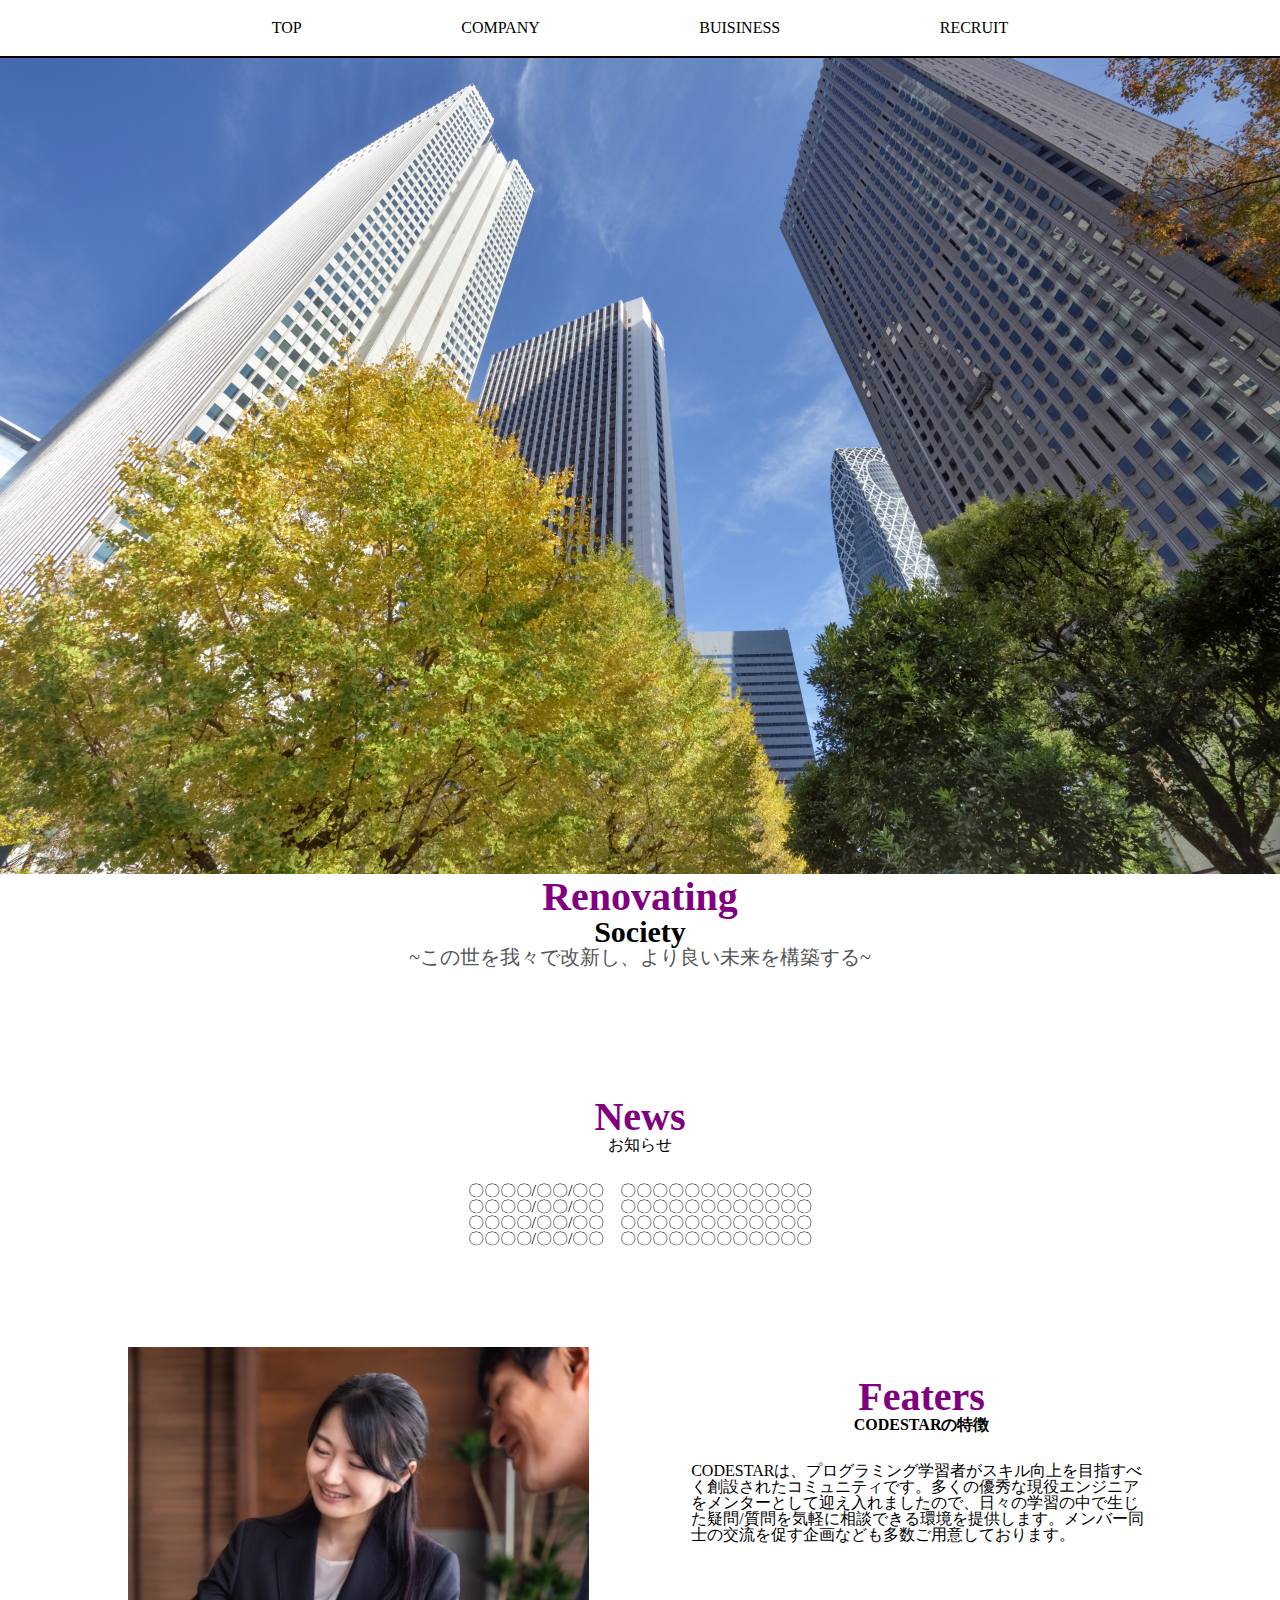
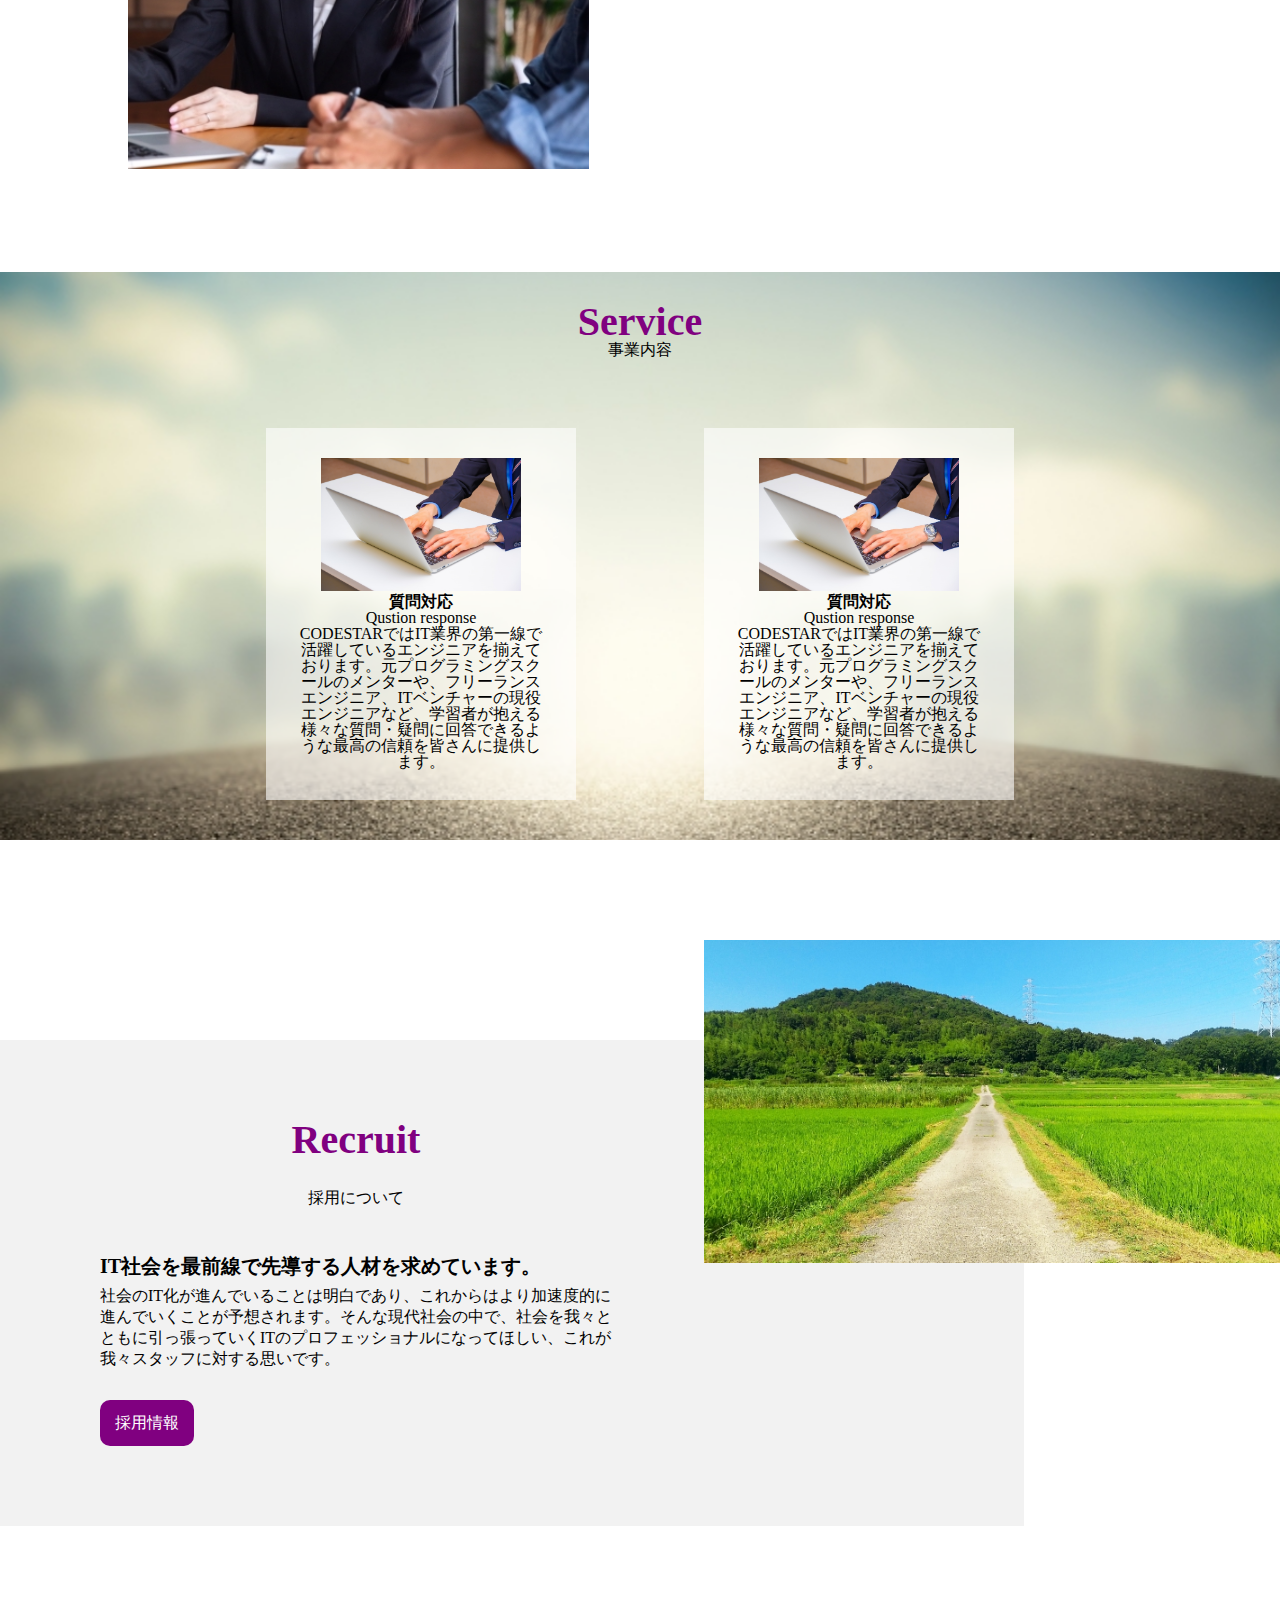
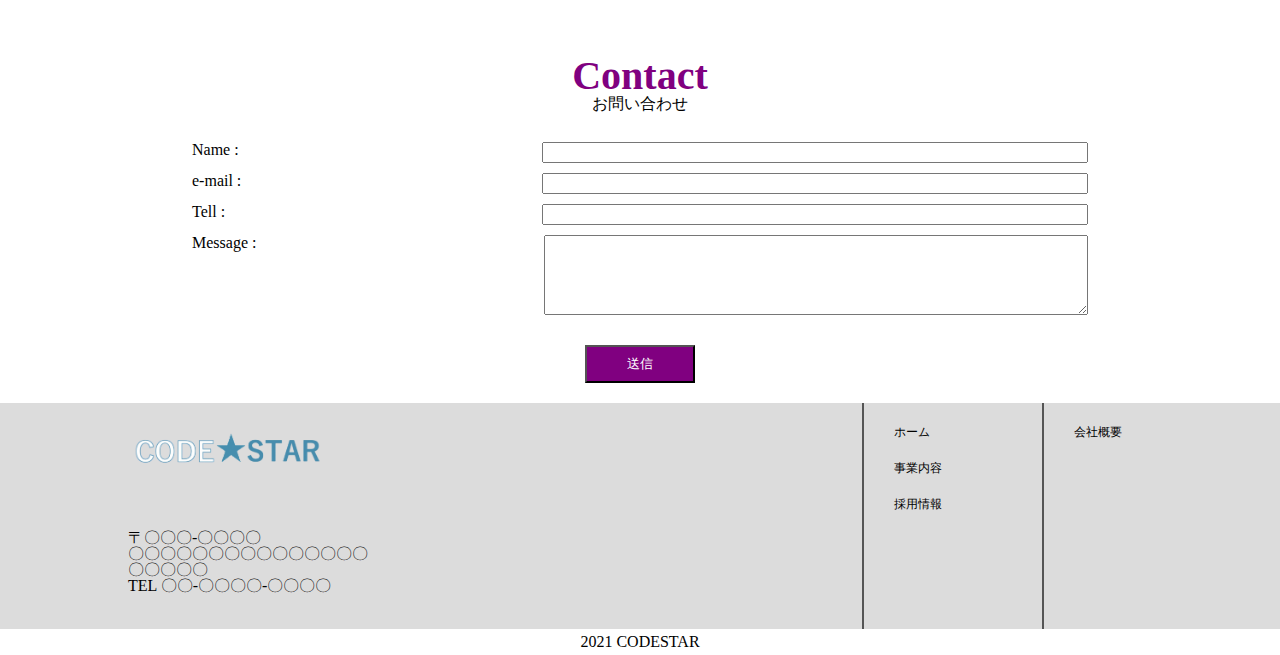
<file: index.html>
<!DOCTYPE html>
<html lang="ja">
    <head>
        <meta charset="utf-8">
        <title></title>
        <meta name="description" content="">
        <meta name="viewport" content="width=divece-width,initial-scale=1.0">

        <link rel="stylesheet" href="css/index.css">
        <link rel="stylesheet" href="css/common.css">
        <link rel="stylesheet" href="css/reset.css">
    </head>
    <body>
        <header>
            <div class="header-wrap">
                <div class="header-inner">
                    <nav class="header-list">
                        <ul>
                            <li><a href="index.html">TOP</a></li>
                            <li><a href="html/company.html">COMPANY</a></li>
                            <li><a href="html/buisiness.html">BUISINESS</a></li>
                            <li><a href="html/recruit.html">RECRUIT</a></li>
                        </ul>
                    </nav>
                </div>
            </div>
        </header>
        <main>
            <section class="top">
                <div class="top-img">
                    <img src="img/top.png">
                </div>
                <div class="top-text">
                    <h1>Renovating</h1>
                    <h2>Society</h2>
                    <p>~この世を我々で改新し、より良い未来を構築する~</p>
                </div>
            </section>
            <section class="news">
                <div class="news-wrap">
                    <div class="news-inner">
                        <div class="section-title">
                            <h2>News</h2>
                            <p>お知らせ</p>
                        </div>
                        <div class="news-content">
                            <p>〇〇〇〇/〇〇/〇〇　〇〇〇〇〇〇〇〇〇〇〇〇</p>
                            <p>〇〇〇〇/〇〇/〇〇　〇〇〇〇〇〇〇〇〇〇〇〇</p>
                            <p>〇〇〇〇/〇〇/〇〇　〇〇〇〇〇〇〇〇〇〇〇〇</p>
                            <p>〇〇〇〇/〇〇/〇〇　〇〇〇〇〇〇〇〇〇〇〇〇</p>
                        </div>
                    </div>
                </div>
            </section>
            <section class="feater">
                <div class="feater-wrap">
                    <div class="feater-inner">
                        <div class="feater-img">
                            <img src="img/feature.png">
                        </div>
                        <div class="feater-text">
                            <div class="section-title">
                                <h2>Featers</h2>
                                <h5>CODESTARの特徴</h5>
                            </div>
                            <div class="section-text">
                                <p>CODESTARは、プログラミング学習者がスキル向上を目指すべく創設されたコミュニティです。多くの優秀な現役エンジニアをメンターとして迎え入れましたので、日々の学習の中で生じた疑問/質問を気軽に相談できる環境を提供します。メンバー同士の交流を促す企画なども多数ご用意しております。</p>
                            </div>
                        </div>
                    </div>
                </div>
            </section>
            <section class="service">
                <div class="service-wrap">
                    <div class="service-inner">
                        <div class="section-title">
                            <h2>Service</h2>
                            <p>事業内容</p>
                        </div>
                        <div class="service-content">
                            <div class="service-content-box box-left">
                                <div class="service-img">
                                    <img src="img/service.png">
                                </div>
                                <div class="service-text">
                                    <h2>質問対応</h2>
                                    <p>Qustion response</p>
                                    <p>CODESTARではIT業界の第一線で活躍しているエンジニアを揃えております。元プログラミングスクールのメンターや、フリーランスエンジニア、ITベンチャーの現役エンジニアなど、学習者が抱える様々な質問・疑問に回答できるような最高の信頼を皆さんに提供します。</p>
                                </div>
                            </div>
                            <div class="service-content-box">
                                <div class="service-img">
                                    <img src="img/service.png">
                                </div>
                                <div class="service-text">
                                    <h2>質問対応</h2>
                                    <p>Qustion response</p>
                                    <p>CODESTARではIT業界の第一線で活躍しているエンジニアを揃えております。元プログラミングスクールのメンターや、フリーランスエンジニア、ITベンチャーの現役エンジニアなど、学習者が抱える様々な質問・疑問に回答できるような最高の信頼を皆さんに提供します。</p>
                                </div>
                            </div>
                        </div>
                    </div>
                </div>
            </section>
            <section class="recruit">
                <div class="recruit-wrap">
                    <div class="recruit-inner">
                        <div class="recruit-img">
                            <img src="img/recruit.png">
                        </div>

                        <div class="recruit-background">

                        <div class="recruit-text">
                            <div class="section-title recruit-title">
                                <h2>Recruit</h2>
                                <p>採用について</p>
                            </div>
                            <div class="recruit-description">
                                <h4>IT社会を最前線で先導する人材を求めています。</h4>
                                <p>
                                    社会のIT化が進んでいることは明白であり、これからはより加速度的に進んでいくことが予想されます。そんな現代社会の中で、社会を我々とともに引っ張っていくITのプロフェッショナルになってほしい、これが我々スタッフに対する思いです。
                                </p>
                            </div>
                            <div class="recruit-btn">
                                <p><a href="#">採用情報</a></p>
                            </div>
                        </div>

                    </div> <!--背景用-->

                    </div>
                </div>
            </section>
            <!--contactフォームからお願いします-->
            <section class="contact">
                <div class="contact-wrap">
                    <div class="contact-inner">
                        <div class="section-title">
                            <h2>Contact</h2>
                            <p>お問い合わせ</p>
                        </div>
                        <div class="contact-content">
                            <div class="name-box contact-box">
                                <label for="name">Name : </label>
                                <input type="text" id="name" name="user-name"></input>
                            </div>
                            <div class="mail-box contact-box">
                                <label for="mail">e-mail : </label>
                                <input type="text" id="mail" name="user-mail"></input>
                            </div>
                            <div class="tell-box contact-box">
                                <label for="tell">Tell : </label>
                                <input type="text" id="tell" name="user-tell"></input>
                            </div>
                            <div class="message-box contact-box">
                                <label for="msg">Message : </label>
                                <textarea id="msg" name="user-msg"></textarea>
                            </div>
                        </div>
                        <div class="btn-submit">
                            <button class="btn-contact" type="submit">送信</button>
                        </div>
                    </div>
                </div>
            </section>
        </main>
        <footer>
            <div class="footer-wrap">
                <div class="footer-inner">
                    <div class="footer-left">
                        <div class="footer-img">
                            <img src="img/logo.png">
                        </div>
                        <div class="footer-bottom">
                            <p>〒〇〇〇-〇〇〇〇</p>
                            <p>〇〇〇〇〇〇〇〇〇〇〇〇〇〇〇</p>
                            <p>〇〇〇〇〇</p>
                            <p>TEL 〇〇-〇〇〇〇-〇〇〇〇</p>
                        </div>
                    </div>
                    <div class="footer-right">
                        <div class="footer-right-left">
                            <ul>
                                <li><a href="#">ホーム</a></li>
                                <li><a href="#">事業内容</a></li>
                                <li><a href="#">採用情報</a></li>
                            </ul>
                        </div>
                        <div class="footer-right-right">
                            <ul>
                                <li><a href="#">会社概要</a></li>
                            </ul>
                        </div>
                    </div>
                </div>
            </div>
        </footer>
        <p class="copyright">2021 CODESTAR</p>
    </body>
</html>
</file>
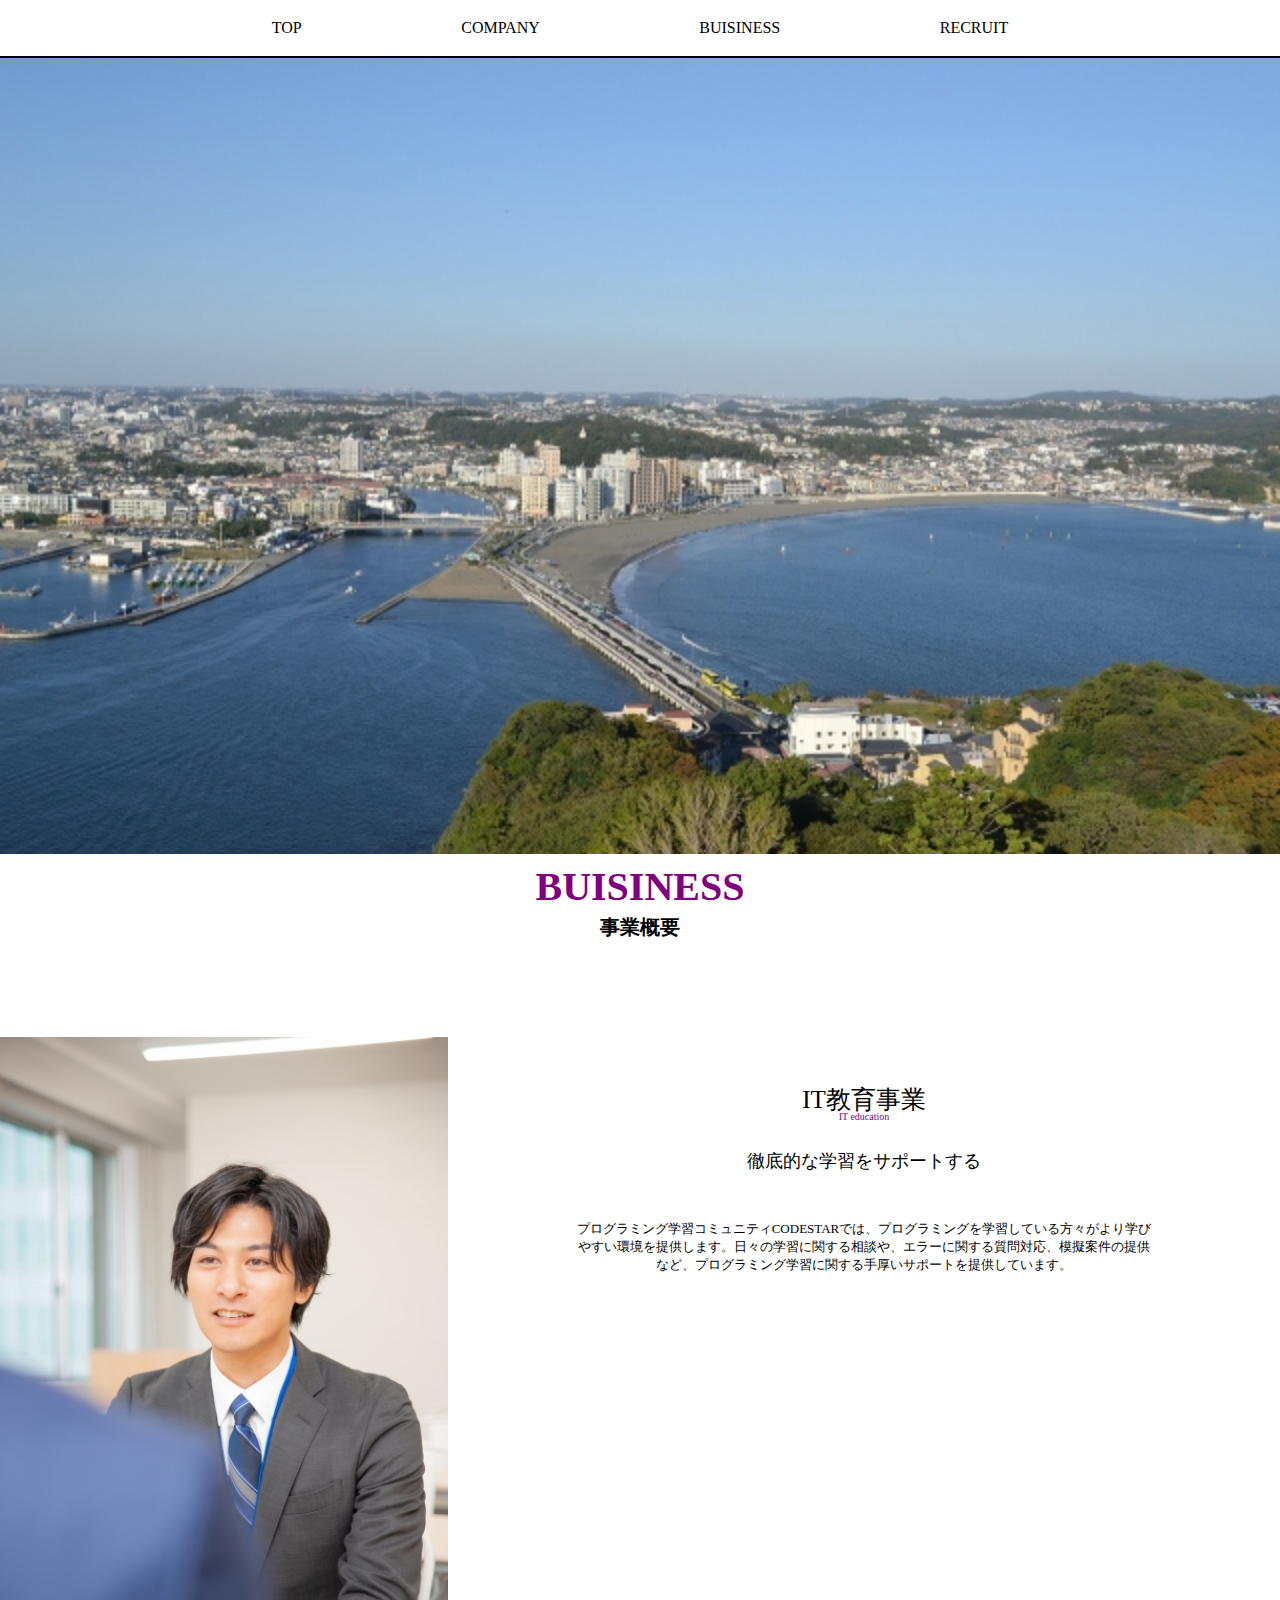
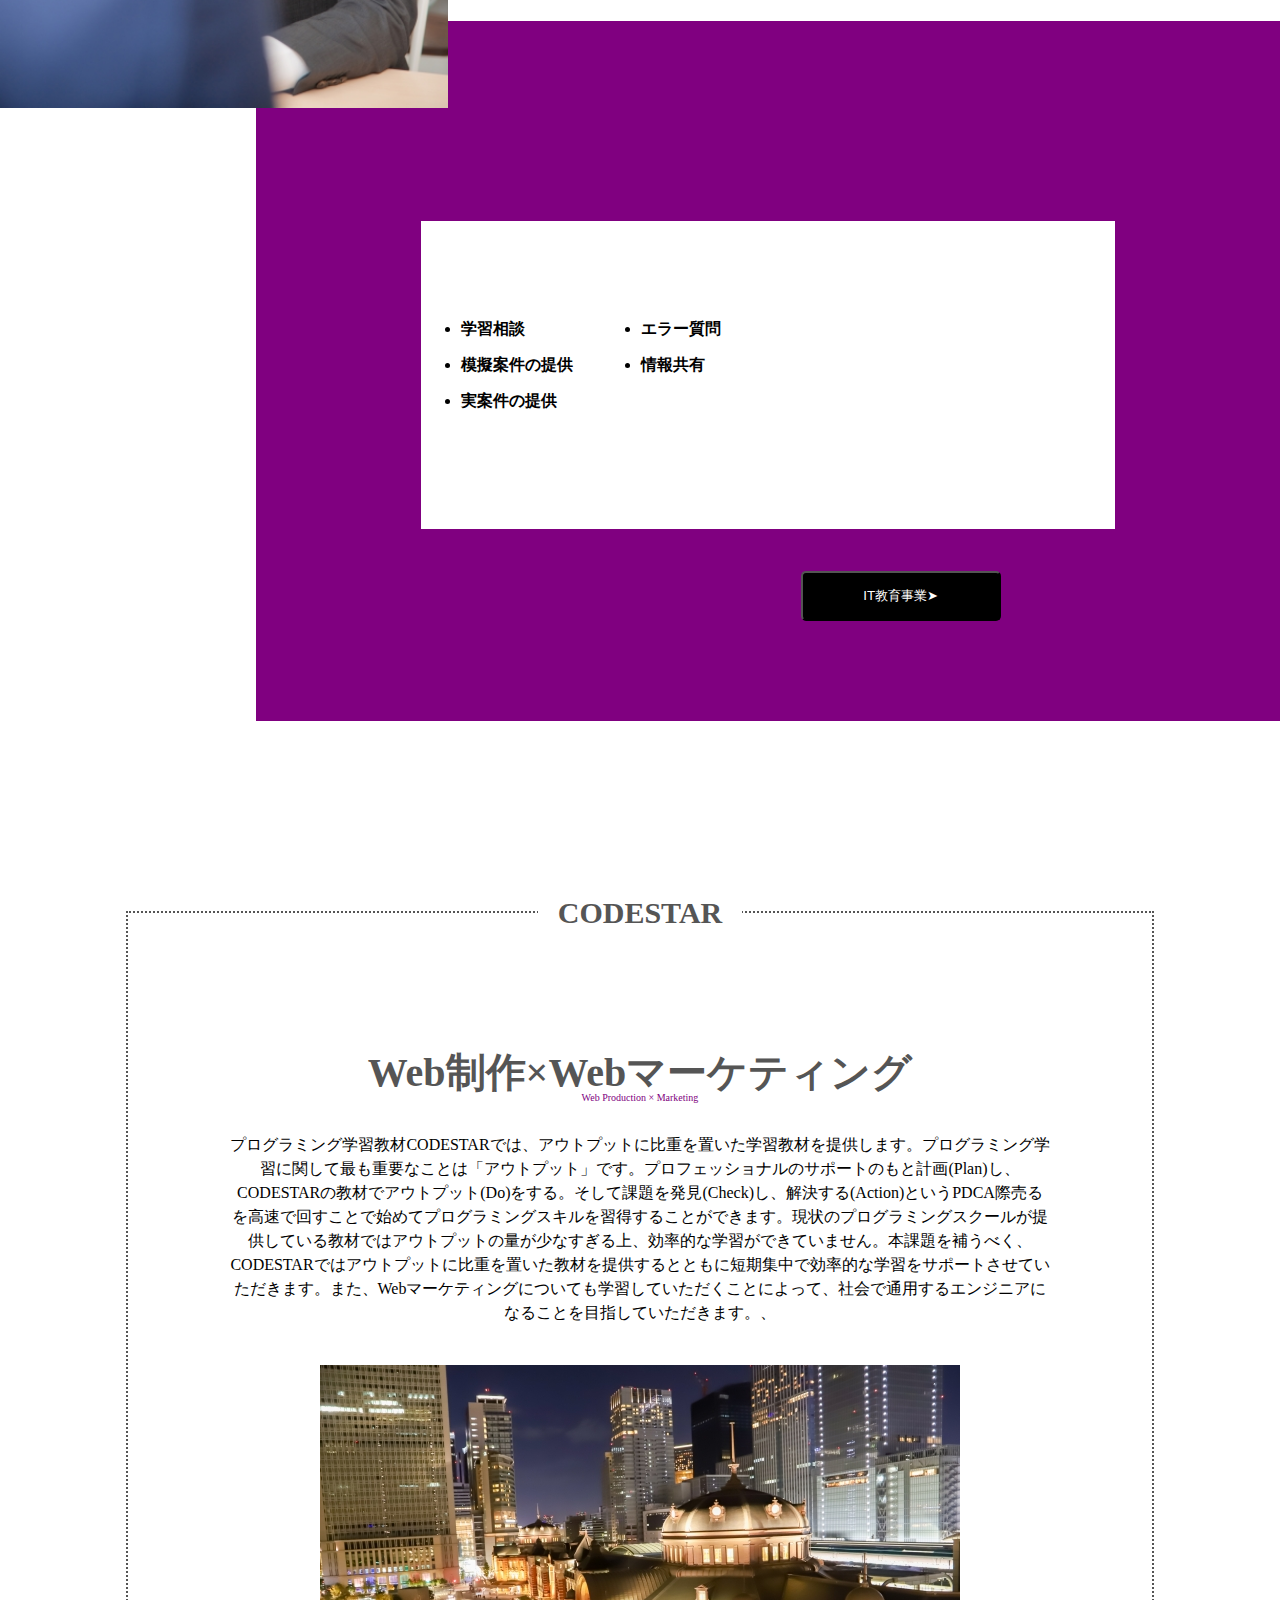
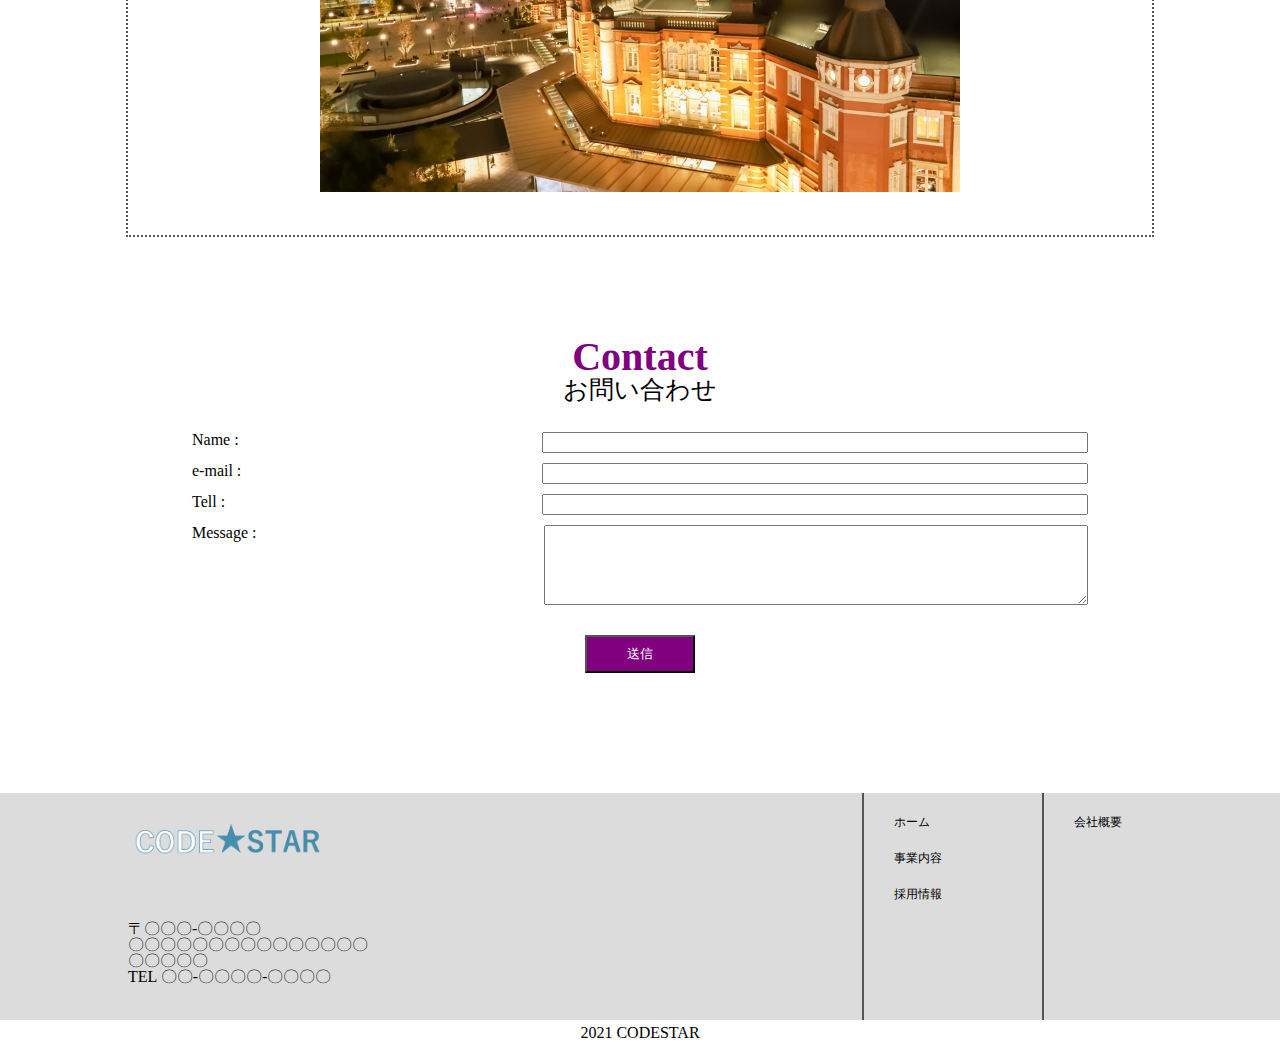
<file: html/buisiness.html>
<!DOCTYPE html>
<html lang="en">
<head>
    <meta charset="UTF-8">
    <meta name="viewport" content="width=device-width, initial-scale=1.0">
    <meta name="description" content="HP1のページです。">
    <meta name="keywords" content="IT,プログラミング,コミュニティ">
    <title>プログラミング教材「CODESTAR」</title>
    <meta property="og:title" content="プログラミング教材「CODESTAR」">
    <meta property="og:type" content="article">
    <meta property="og:image" content="../img/logo.png">
    <meta property="og:description" content="HP1のページです。">
    <meta property="site_name" content="プログラミング教材">
    <!--faviconは未設定-->
    <link rel="stylesheet" href="../css/buisiness.css">
    <link rel="stylesheet" href="../css/reset.css">
    <link rel="stylesheet" href="../css/common.css">
</head>
<body>
    <header>
        <div class="header-wrap">
            <div class="header-inner">
                <div class="header-list">
                    <ul>
                        <li><a href="../index.html">TOP</a></li>
                        <li><a href="company.html">COMPANY</a></li>
                        <li><a href="buisiness.html">BUISINESS</a></li>
                        <li><a href="recruit.html">RECRUIT</a></li>
                    </ul>
                </div>
            </div>
        </div>
    </header>
    <main>
    <section class="top">
        <div class="top-wrap">
            <div class="top-inner">
                <div class="top-img">
                    <img src="../img/business.png">
                </div>
                <div class="top-text">
                    <h1>BUISINESS</h1>
                    <h2>事業概要</h2>
                </div>
            </div>
        </div>
    </section>
    <section class="buisiness">
        <div class="buisiness-wrap">
            <div class="buisiness-inner-top">
                <div class="buisiness-img">
                    <img src="../img/member.png">
                </div>
                <div class="buisiness-text">
                    <h2>IT教育事業</h2>
                    <small>IT education</small>
                    <h3>徹底的な学習をサポートする</h3>
                    <p>プログラミング学習コミュニティCODESTARでは、プログラミングを学習している方々がより学びやすい環境を提供します。日々の学習に関する相談や、エラーに関する質問対応、模擬案件の提供など、プログラミング学習に関する手厚いサポートを提供しています。</p>
                </div>
            </div>
            <div class="buisiness-inner-bottom"><!--←float/width70/background-purp/height500-->
                <div class="buisiness-list"><!--padding/margin:auto;background-#fff-->
                    <div class="buisiness-list-left">
                        <ul>
                            <li>学習相談</li>
                            <li>模擬案件の提供</li>
                            <li>実案件の提供</li>
                        </ul>
                    </div>
                    <div class="buisiness-list-right">
                        <ul>
                            <li>エラー質問</li>
                            <li>情報共有</li>
                        </ul>
                    </div>
                    <button class="buisiness-btn" type="submit"><a href="#">IT教育事業➤</a></button>
                </div>  <!--relativeで調整-->
            </div>
        </div>
    </section>
    <section class="letter">
        <div class="letter-wrap">
            <div class="letter-inner">
                <div class="letter-title">
                    <h1>CODESTAR</h1>
                </div>
                <div class="letter-subtitle">
                    <h1>Web制作×Webマーケティング</h1>
                    <p>Web Production × Marketing</p>
                </div>
                <div class="letter-content">
                    <p>
                        プログラミング学習教材CODESTARでは、アウトプットに比重を置いた学習教材を提供します。プログラミング学習に関して最も重要なことは「アウトプット」です。プロフェッショナルのサポートのもと計画(Plan)し、CODESTARの教材でアウトプット(Do)をする。そして課題を発見(Check)し、解決する(Action)というPDCA際売るを高速で回すことで始めてプログラミングスキルを習得することができます。現状のプログラミングスクールが提供している教材ではアウトプットの量が少なすぎる上、効率的な学習ができていません。本課題を補うべく、CODESTARではアウトプットに比重を置いた教材を提供するとともに短期集中で効率的な学習をサポートさせていただきます。また、Webマーケティングについても学習していただくことによって、社会で通用するエンジニアになることを目指していただきます。、
                    </p>
                </div>
                <div class="letter-img">
                    <img src="../img/business_letter.png">
                </div>
            </div>
        </div>
    </section>
    <section class="contact">
        <div class="contact-wrap">
            <div class="contact-inner">
                <div class="section-title">
                    <h2>Contact</h2>
                    <p>お問い合わせ</p>
                </div>
                <div class="contact-content">
                    <div class="name-box contact-box">
                        <label for="name">Name : </label>
                        <input type="text" id="name" name="user-name"></input>
                    </div>
                    <div class="mail-box contact-box">
                        <label for="mail">e-mail : </label>
                        <input type="text" id="mail" name="user-mail"></input>
                    </div>
                    <div class="tell-box contact-box">
                        <label for="tell">Tell : </label>
                        <input type="text" id="tell" name="user-tell"></input>
                    </div>
                    <div class="message-box contact-box">
                        <label for="msg">Message : </label>
                        <textarea id="msg" name="user-msg"></textarea>
                    </div>
                </div>
                <div class="btn-submit">
                    <button class="btn-contact" type="submit">送信</button>
                </div>
            </div>
        </div>
    </section>
    </main>
<footer>
    <div class="footer-wrap">
        <div class="footer-inner">
            <div class="footer-left">
                <div class="footer-img">
                    <img src="../img/logo.png">
                </div>
                <div class="footer-bottom">
                    <p>〒〇〇〇-〇〇〇〇</p>
                    <p>〇〇〇〇〇〇〇〇〇〇〇〇〇〇〇</p>
                    <p>〇〇〇〇〇</p>
                    <p>TEL 〇〇-〇〇〇〇-〇〇〇〇</p>
                </div>
            </div>
            <div class="footer-right">
                <div class="footer-right-left">
                    <ul>
                        <li><a href="#">ホーム</a></li>
                        <li><a href="#">事業内容</a></li>
                        <li><a href="#">採用情報</a></li>
                    </ul>
                </div>
                <div class="footer-right-right">
                    <ul>
                        <li><a href="#">会社概要</a></li>
                    </ul>
                </div>
            </div>
        </div>
    </div>
</footer>
<p class="copyright">2021 CODESTAR</p>
</body>
</html>
</file>
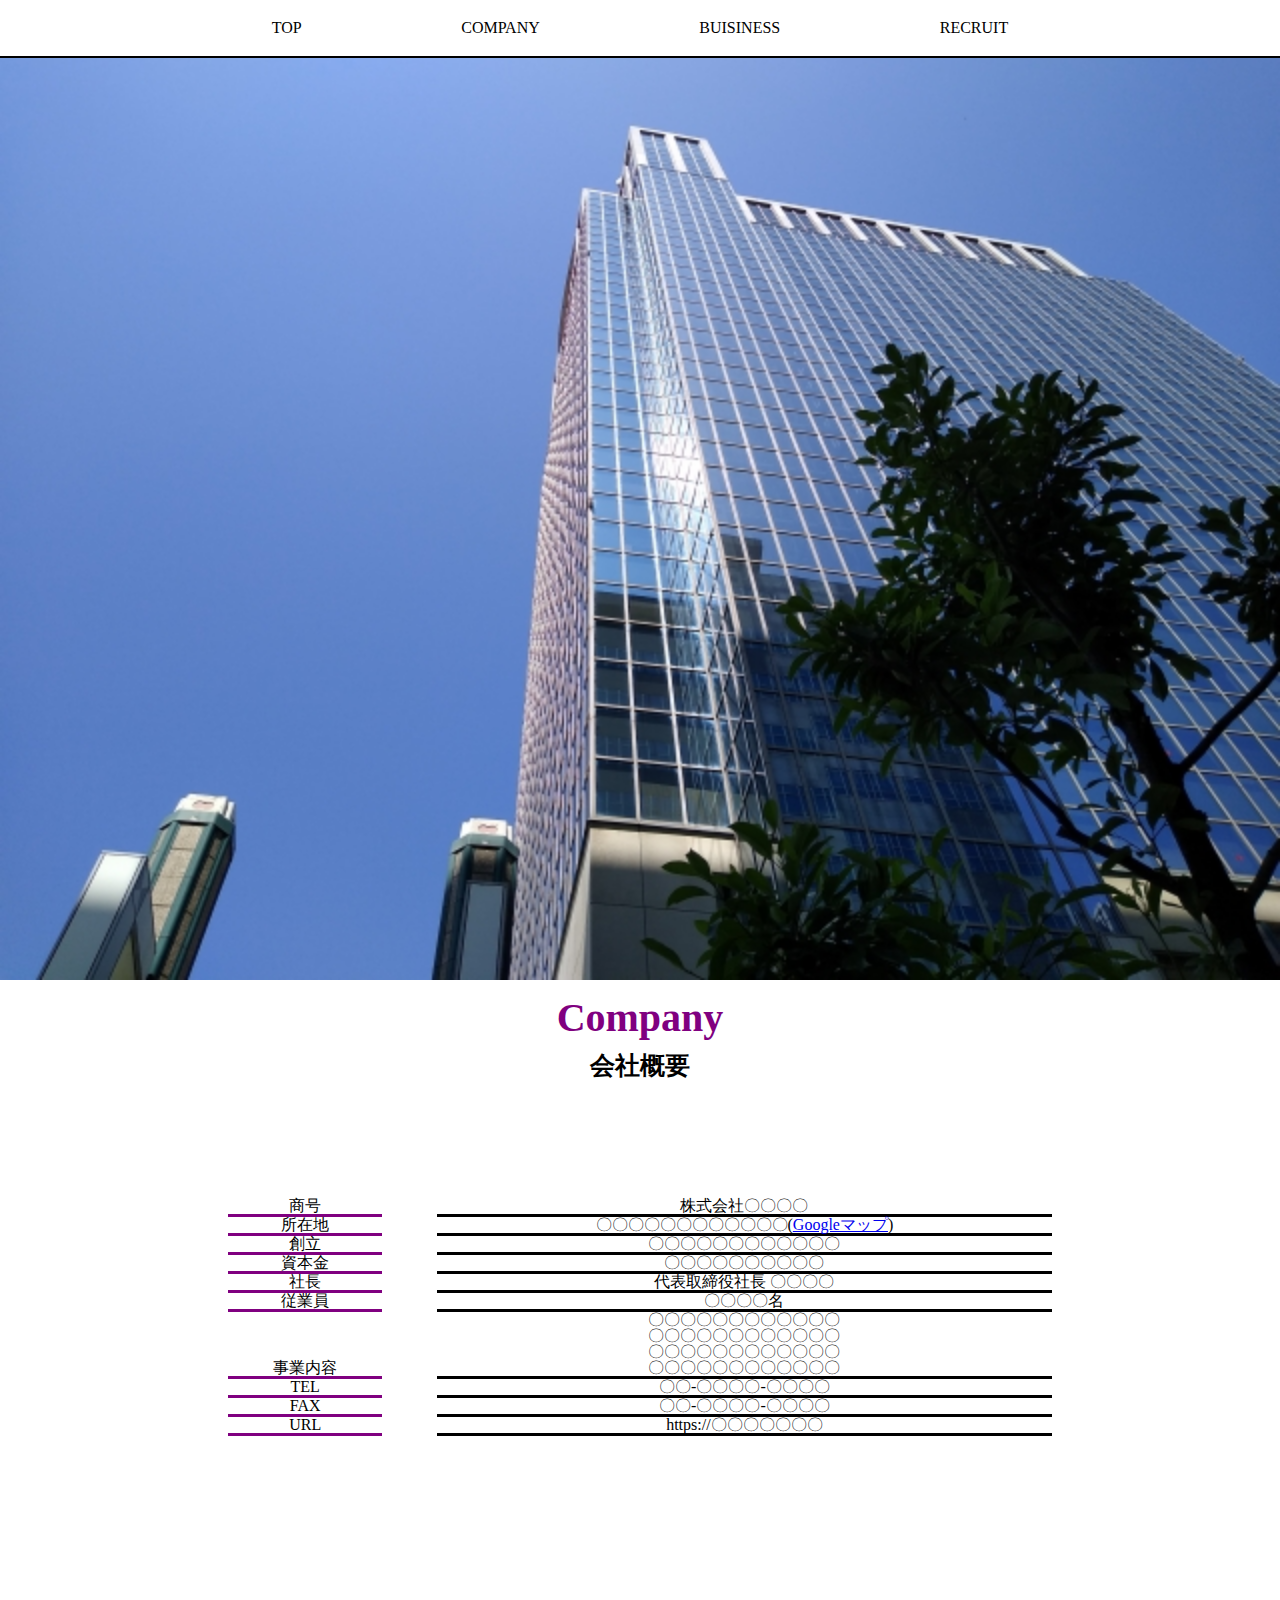
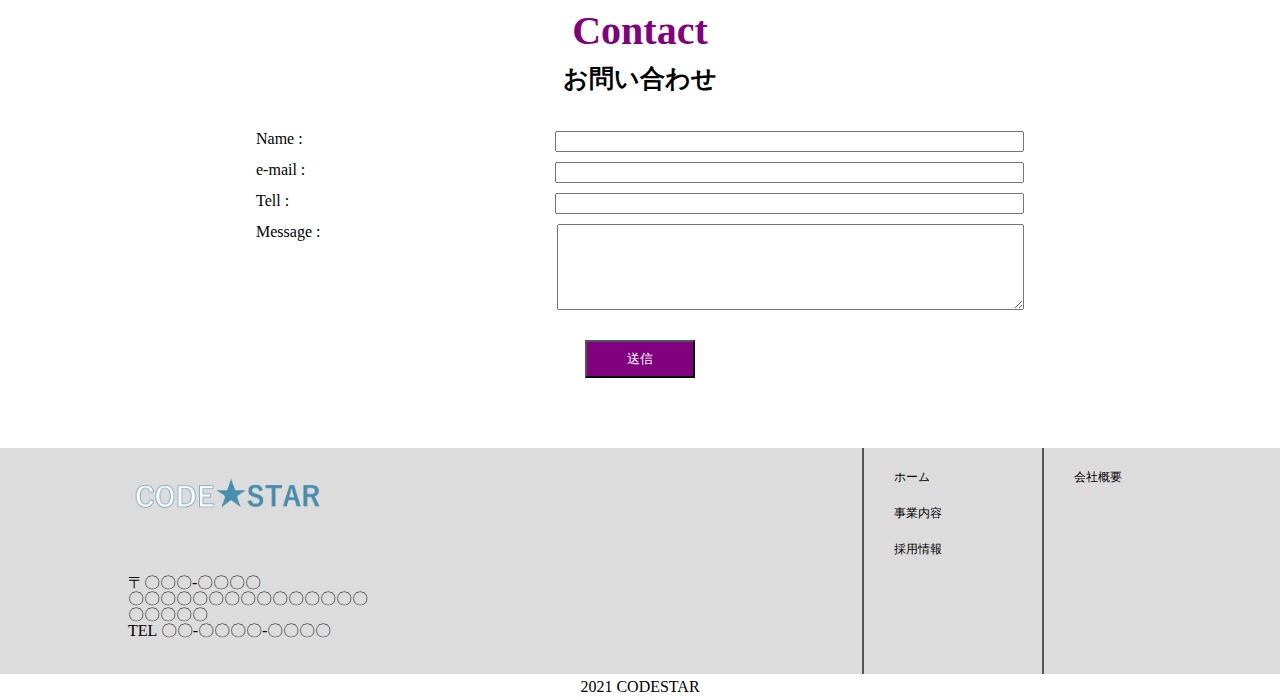
<file: html/company.html>
<!DOCTYPE html>
<html lang="ja">
    <head>
        <meta charset="utf-8">
        <meta name="viewport" content="width=device-width,initial-scale=1.0,">
        <meta name="keyword" content="IT,プログラミング,コミュニティ">
        <meta property="og:title" content="プログラミング教材「CODESTAR」">
        <meta property="og:type" content="article">
        <meta property="og:image" content="img/logo.ong">
        <meta property="og:description" content="HP1のページです">
        <meta property="og:site_name" content="プログラミング教材">
        <link rel="stylesheet" href="../css/reset.css">
        <link rel="stylesheet" href="../css/common.css">
        <link rel="stylesheet" href="../css/campany.css">
        <!--favicon未設定-->
    </head>
    <body>
        <header>
            <div class="header-wrap">
                <div class="header-inner">
                    <ul>
                        <li><a href="../index.html">TOP</a></li>
                        <li><a href="company.html">COMPANY</a></li>
                        <li><a href="buisiness.html">BUISINESS</a></li>
                        <li><a href="recruit.html">RECRUIT</a></li>
                    </ul>
                </div>
            </div>
        </header>
        <main>
            <section class="top">
                <div class="top-wrap">
                    <div class="top-inner">
                        <div class="top-img">
                            <img src="../img/company.png">
                        </div>
                        <div class="top-text">
                            <h1>Company</h1>
                            <h2>会社概要</h2>
                        </div>
                    </div>
                </div>
            </section>
            <section class="company">
                <div class="company-wrap">
                    <div class="company-inner">
                        <!--1-->
                        <div class="company-content">
                            <div class="company-box">
                                <p class="box-title">商号</p>
                                <p class="box-matter">株式会社〇〇〇〇</p>
                            </div>
                        <!--2-->
                            <div class="company-box">
                                <p class="box-title">所在地</p>
                                <p class="box-matter">〇〇〇〇〇〇〇〇〇〇〇〇(<a href="#">Googleマップ</a>)</p>
                            </div>
                        <!--3-->
                            <div class="company-box">
                                <p class="box-title">創立</p>
                                <p class="box-matter">〇〇〇〇〇〇〇〇〇〇〇〇</p>
                            </div>
                        <!--4-->
                            <div class="company-box">
                                <p class="box-title">資本金</p>
                                <p class="box-matter">〇〇〇〇〇〇〇〇〇〇</p>
                            </div>
                        <!--5-->
                            <div class="company-box">
                                <p class="box-title">社長</p>
                                <p class="box-matter">代表取締役社長 〇〇〇〇</p>
                            </div>
                        <!--6-->
                            <div class="company-box">
                                <p class="box-title">従業員</p>
                                <p class="box-matter">〇〇〇〇名</p>
                            </div>
                        <!--7-->
                            <div class="company-box">
                                <p class="box-title">事業内容</p>
                                <p class="box-matter">〇〇〇〇〇〇〇〇〇〇〇〇<br>〇〇〇〇〇〇〇〇〇〇〇〇<br>〇〇〇〇〇〇〇〇〇〇〇〇<br>〇〇〇〇〇〇〇〇〇〇〇〇</p>
                            </div>
                        <!--8-->
                            <div class="company-box">
                                <p class="box-title">TEL</p>
                                <p class="box-matter">〇〇-〇〇〇〇-〇〇〇〇</p>
                            </div>
                        <!--9-->
                            <div class="company-box">
                                <p class="box-title">FAX</p>
                                <p class="box-matter">〇〇-〇〇〇〇-〇〇〇〇</p>
                            </div>
                        <!--10-->
                            <div class="company-box">
                                <p class="box-title">URL</p>
                                <p class="box-matter">https://〇〇〇〇〇〇〇</p>
                            </div>
                        </div>
                    </div>
                </div>
            </section>
            <section class="contact">
                <div class="contact-wrap">
                    <div class="contact-inner">
                        <div class="top-text">
                            <h1>Contact</h1>
                            <h2>お問い合わせ</h2>
                        </div>
                        <div class="contact-content">
                            <div class="contact-name contact-box">
                                <label for="name">Name : </label>
                                <input type="text" id="name" name="user-name"></input>
                            </div>
                            <div class="contact-mail contact-box">
                                <label for="mail">e-mail : </label>
                                <input type="text" id="mail" name="user-mail"></input>
                            </div>
                            <div class="contact-mail contact-box">
                                <label class="contact-tell">Tell : </label>
                                <input type="text" id="tell" name="user-tell"></input>
                            </div>
                            <div class="contact-msg contact-box">
                                <label for="msg">Message : </label>
                                <textarea id="msg" name="user-msg"></textarea>
                            </div>
                        </div>
                        <div class="btn-submit">
                            <button class="btn-contact" type="submit">送信</button>
                        </div>
                    </div>
                </div>
            </section>
        </main>
        <footer>
            <div class="footer-wrap">
                <div class="footer-inner">
                    <div class="footer-left">
                        <div class="footer-img">
                            <img src="../img/logo.png">
                        </div>
                        <div class="footer-bottom">
                            <p>〒〇〇〇-〇〇〇〇</p>
                            <p>〇〇〇〇〇〇〇〇〇〇〇〇〇〇〇</p>
                            <p>〇〇〇〇〇</p>
                            <p>TEL 〇〇-〇〇〇〇-〇〇〇〇</p>
                        </div>
                    </div>
                    <div class="footer-right">
                        <div class="footer-right-left">
                            <ul>
                                <li><a href="#">ホーム</a></li>
                                <li><a href="#">事業内容</a></li>
                                <li><a href="#">採用情報</a></li>
                            </ul>
                        </div>
                        <div class="footer-right-right">
                            <ul>
                                <li><a href="#">会社概要</a></li>
                            </ul>
                        </div>
                    </div>
                </div>
            </div>
        </footer>
        <p class="copyright">2021 CODESTAR</p>
    </body>
</html>
</file>
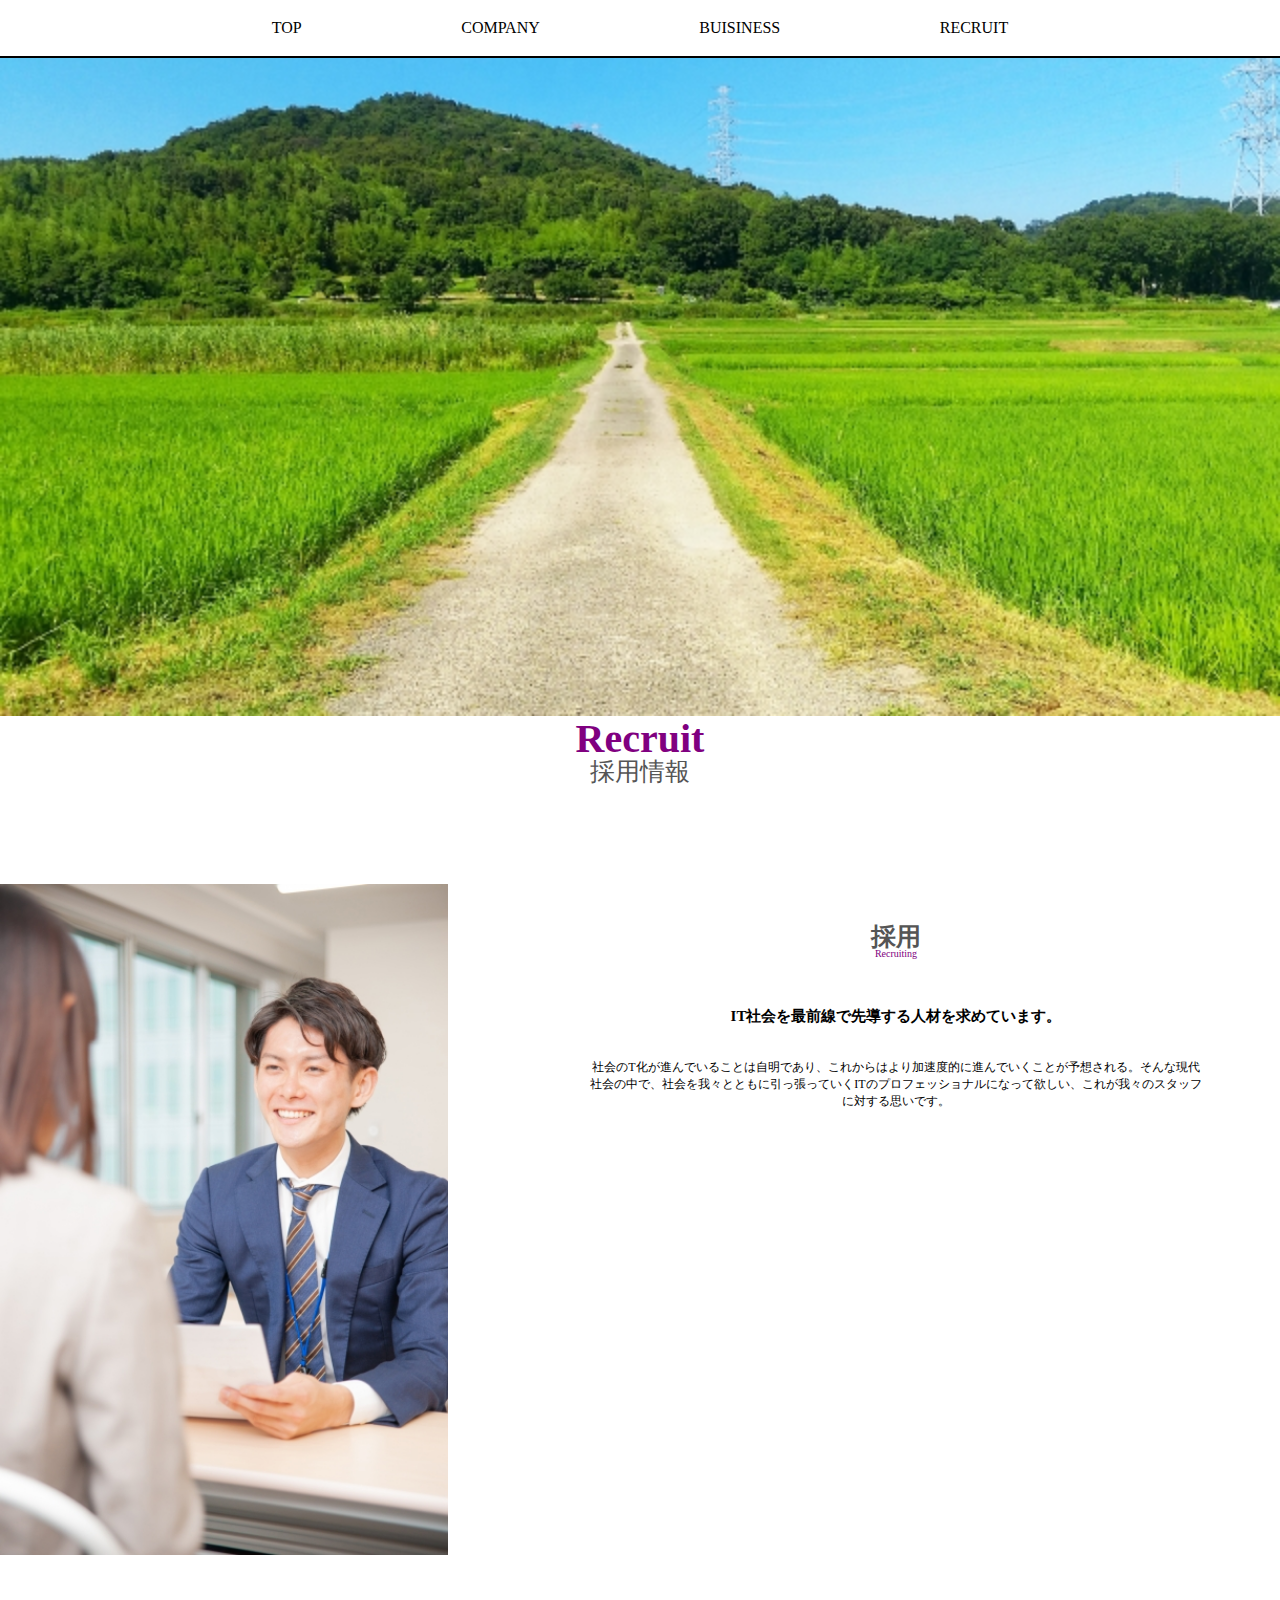
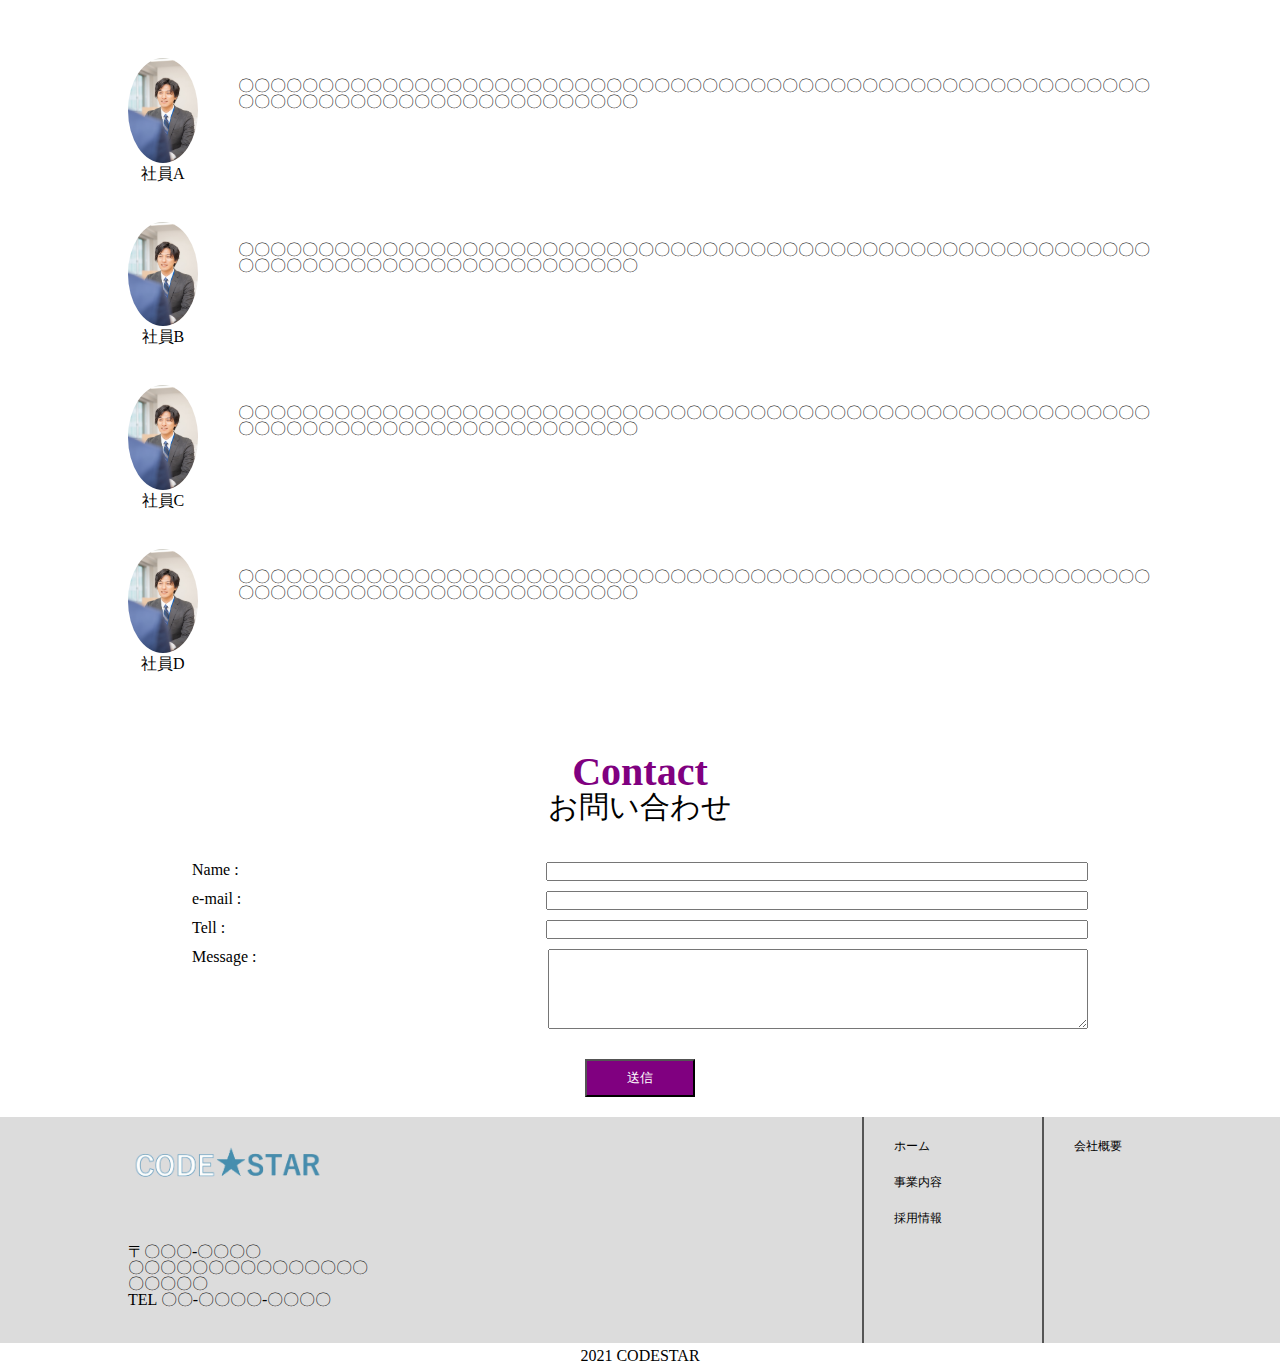
<file: html/recruit.html>
<!DOCTYPE html>
<html lang="ja">
    <head>
        <meta charset="utf-8">
        <meta name="viewport" content="width=divece-width,initial-scale=1.0">
        <meta name="keywords" content="IT,プログラミング">
        <meta name="description" content="HP1のページです。">
        <meta property="og:title" content="プログラミング教材「CODESTAR」">
        <meta property="og:type" content="article">
        <meta property="og:image" content="../img/logo.png">
        <meta property="og:description" content="HP1のページです。">
        <meta property="og:site_name" content="プログラミング教材「CODESTAR」">
        <link rel="stylesheet" href="../css/recruit.css">
        <link rel="stylesheet" href="../css/common.css">
        <link rel="stylesheet" href="../css/reset.css">
        <!--faviconは未設定-->
    </head>
    <body>
        <header>
            <div class="header-wrap">
                <div class="header-inner">
                    <nav class="header-list">
                        <ul>
                            <li><a href="../index.html">TOP</a></li>
                            <li><a href="company.html">COMPANY</a></li>
                            <li><a href="buisiness.html">BUISINESS</a></li>
                            <li><a href="recruit.html">RECRUIT</a></li>
                        </ul>
                    </nav>
                </div>
            </div>
        </header>
        <main>
            <section class="top">
                <div class="top-wrap">
                    <div class="top-inner">
                        <div class="top-img">
                            <img src="../img/recruit.png">
                        </div>
                        <div class="top-title">
                            <h2>Recruit</h2>
                            <p>採用情報</p>
                        </div>
                    </div>
                </div>
            </section>
            <section class="recruit">
                <div class="recruit-wrap">
                    <div class="recruit-inner">
                        <div class="recruit-left">
                            <img src="../img/top_recruit.png">
                        </div>
                        <div class="recruit-text">
                            <h2>採用</h2>
                            <small>Recruiting</small>
                            <h3>IT社会を最前線で先導する人材を求めています。</h3>
                            <p>
                                社会のT化が進んでいることは自明であり、これからはより加速度的に進んでいくことが予想される。そんな現代社会の中で、社会を我々とともに引っ張っていくITのプロフェッショナルになって欲しい、これが我々のスタッフに対する思いです。
                            </p>
                        </div>
                    </div>
                </div>
            </section>
            <section class="member">
                <div class="member-wrap">
                    <div class="member-inner">
                        <div class="member-content">
                            <figure class="member-box">
                                <img src="../img/member.png"> <!--←border-radius:50%;-->
                                <figcaption>社員A</figcaption>
                            </figure>
                            <div class="member-text">
                                <P>〇〇〇〇〇〇〇〇〇〇〇〇〇〇〇〇〇〇〇〇〇〇〇〇〇〇〇〇〇〇〇〇〇〇〇〇〇〇〇〇〇〇〇〇〇〇〇〇〇〇〇〇〇〇〇〇〇〇〇〇〇〇〇〇〇〇〇〇〇〇〇〇〇〇〇〇〇〇〇〇〇〇</P>
                            </div>
                        </div>
                        <div class="member-content">
                            <figure class="member-box">
                                <img src="../img/member.png"> <!--←border-radius:50%;-->
                                <figcaption>社員B</figcaption>
                            </figure>
                            <div class="member-text">
                                <P>〇〇〇〇〇〇〇〇〇〇〇〇〇〇〇〇〇〇〇〇〇〇〇〇〇〇〇〇〇〇〇〇〇〇〇〇〇〇〇〇〇〇〇〇〇〇〇〇〇〇〇〇〇〇〇〇〇〇〇〇〇〇〇〇〇〇〇〇〇〇〇〇〇〇〇〇〇〇〇〇〇〇</P>
                            </div>
                        </div>
                        <div class="member-content">
                            <figure class="member-box">
                                <img src="../img/member.png"> <!--←border-radius:50%;-->
                                <figcaption>社員C</figcaption>
                            </figure>
                            <div class="member-text">
                                <P>〇〇〇〇〇〇〇〇〇〇〇〇〇〇〇〇〇〇〇〇〇〇〇〇〇〇〇〇〇〇〇〇〇〇〇〇〇〇〇〇〇〇〇〇〇〇〇〇〇〇〇〇〇〇〇〇〇〇〇〇〇〇〇〇〇〇〇〇〇〇〇〇〇〇〇〇〇〇〇〇〇〇</P>
                            </div>
                        </div>
                        <div class="member-content">
                            <figure class="member-box">
                                <img src="../img/member.png"> <!--←border-radius:50%;-->
                                <figcaption>社員D</figcaption>
                            </figure>
                            <div class="member-text">
                                <P>〇〇〇〇〇〇〇〇〇〇〇〇〇〇〇〇〇〇〇〇〇〇〇〇〇〇〇〇〇〇〇〇〇〇〇〇〇〇〇〇〇〇〇〇〇〇〇〇〇〇〇〇〇〇〇〇〇〇〇〇〇〇〇〇〇〇〇〇〇〇〇〇〇〇〇〇〇〇〇〇〇〇</P>
                            </div>
                        </div>
                    </div>
                </div>
            </section>
            <section class="contact">
                <div class="contact-wrap">
                    <div class="contact-inner">
                        <div class="section-title">
                            <h2>Contact</h2>
                            <p>お問い合わせ</p>
                        </div>
                        <div class="contact-content">
                            <div class="name-box contact-box">
                                <label for="name">Name : </label>
                                <input type="text" id="name" name="user-name"></input>
                            </div>
                            <div class="mail-box contact-box">
                                <label for="mail">e-mail : </label>
                                <input type="text" id="mail" name="user-mail"></input>
                            </div>
                            <div class="tell-box contact-box">
                                <label for="tell">Tell : </label>
                                <input type="text" id="tell" name="user-tell"></input>
                            </div>
                            <div class="message-box contact-box">
                                <label for="msg">Message : </label>
                                <textarea id="msg" name="user-msg"></textarea>
                            </div>
                        </div>
                        <div class="btn-submit">
                            <button class="btn-contact" type="submit">送信</button>
                        </div>
                    </div>
                </div>
            </section>
        </main>
        <footer>
            <div class="footer-wrap">
                <div class="footer-inner">
                    <div class="footer-left">
                        <div class="footer-img">
                            <img src="../img/logo.png">
                        </div>
                        <div class="footer-bottom">
                            <p>〒〇〇〇-〇〇〇〇</p>
                            <p>〇〇〇〇〇〇〇〇〇〇〇〇〇〇〇</p>
                            <p>〇〇〇〇〇</p>
                            <p>TEL 〇〇-〇〇〇〇-〇〇〇〇</p>
                        </div>
                    </div>
                    <div class="footer-right">
                        <div class="footer-right-left">
                            <ul>
                                <li><a href="#">ホーム</a></li>
                                <li><a href="#">事業内容</a></li>
                                <li><a href="#">採用情報</a></li>
                            </ul>
                        </div>
                        <div class="footer-right-right">
                            <ul>
                                <li><a href="#">会社概要</a></li>
                            </ul>
                        </div>
                    </div>
                </div>
            </div>
        </footer>
        <p class="copyright">2021 CODESTAR</p>
    </body>
</html>
</file>
<file: css/index.css>
@charset "utf-8";

body{
    padding: 0;
}

.section-title{
    text-align: center;
    padding: 30px 0;
}



.header-inner{
    width: 100%;
    border-bottom: solid 2px black;
    position: fixed;
    background-color: #fff;
    z-index: 99;
}

.header-list{
    width: 70%;
    margin: 0 auto;
}

.header-list ul{
    display: flex;
    justify-content: space-around;
}

.header-list ul li{
    list-style: none;
}

.header-list ul li a{
    display: inline-block;
    color: black;
    text-decoration: none;
    font-size: 16px;
    padding: 20px 0;
}


.header-list ul li a:hover{
    opacity: 0.7;
}

.top-img{
    width: 100%;
    padding-top: 20px;
}

.top-img img{
    width: 100%;
    height: auto;
}

.top-text{
    text-align: center;
}

.top-text h1{
    color: purple;
    font-size: 40px;
}

.top-text h2{
    font-size: 30px;
}

.top-text p{
    color: #555;
    font-size: 20px;
}

.news-wrap{
    width: 100%;
    padding: 100px 0;
}

.news-inner{
    text-align: center;
}

.section-title{
    padding-bottom: 30px;
}

.section-title h2{
    font-size: 40px;
    color: purple;
}

.section-title p{
    font-size: 16px;
    color: black;
}

.feater-wrap{
    width: 100%;
}

.feater-inner{
    display: flex;
    width: 80%;
    margin: 0 auto;
}

.feater-img{
    width: 45%;
    margin-right: 10%;
}

.feater-img img{
    width: 100%;
}

.feater-text{
    text-align: left;
    width: 45%;
}

.service-wrap{
    width: 100%;
    background: url(../img/service_bg.png) no-repeat;
    background-size: cover;
    margin: 100px 0;
}

.service-content{
    display: flex;
    justify-content: center;
    text-align: center;
    margin: 0 auto;
    padding: 40px 0;
}

.service-content-box{
    width: 250px;
    padding: 30px;
    background-color: rgba(255,255,255,0.6);
}

.box-left{
    margin-right: 10%; /*反映されていない？box間に余白が少しほしい*/
}

.service-img{
    width: 200px;
    margin: 0 auto;
}

.service-img img{
    width: 100%;
}

.recruit-title h2{
    padding-bottom: 30px;
}

.recruit-title{
    padding-bottom: 50px;
}

.recruit-wrap{
    padding: 100px 0;
}

.recruit-img{
    float: right;
    width: 45%;
}

.recruit-img img{
    width: 100%;
    z-index: 2;
    position: relative;
    top: -100px;
}

.recruit-text{
    width: 50%;
    padding: 50px 20px;
    padding-left: 100px;
}

.recruit-background{
    width: 80%;
    background-color: #F2F2F2;
}

.recruit-description h4{
    display: inline-block;
    font-size: 20px;
    margin-bottom: 10px;
}

.recruit-description p{
    line-height: 1.3;
}

.recruit-btn p a{
    display: inline-block;
    padding: 15px;
    border-radius: 10px;
    color: #fff;
    text-decoration: none;
    background-color: purple;
    margin: 30px 0;
}

.recruit-btn p a:hover{
    opacity: 0.7;
}

.contact-box{
    display: flex;
    justify-content: space-between;
    margin: 0 auto;
    width: 70%;
    margin-bottom: 10px;
}

.contact-box textarea,input{
    width: 60%;
}

.message-box{
    height: 80px;
}

.btn-submit{
    text-align: center;
    padding: 20px 0;
}

.btn-contact{
    display: inline-block;
    padding: 8px 40px ;
    background-color: purple;
    color: #fff;
}


.footer-wrap{
    width: 100%;
    background-color: gainsboro;
}

.footer-inner{
    width: 80%;
    margin: 0 auto;
    display: flex;
    justify-content: space-between;
}

.footer-img{
    width: 200px;
    padding-bottom: 50px;
    padding-top: 20px;
}

.footer-img img{
    width: 100%;
}

.footer-bottom{
    padding-bottom: 35px;
}

.footer-right{
    display: flex;
}

.footer-right-left{
    border-left: #555 2px solid;
    padding: 20px 100px 20px 30px;
    position: relative;
}

.footer-right-left::after{
    content: "";
    position: absolute;
    top: 0;
    right: 100px; /*margin 0 auto の余白を侵食する移動はできない？*/
}

.footer-right-left ul li{
    padding-bottom: 20px;
    list-style: none;
}

.footer-right-left ul li a{
    text-decoration: none;
    color: black;
    font-size: 12px;
}

.footer-right-right{
    border-left: #555 2px solid;
    padding: 20px 30px;
}

.footer-right-right::after{
    content: "";
    position: absolute;
    top: 0;
    right: 100px;  /*margin 0 auto の余白を侵食する移動はできない？*/
}

.footer-right-right ul li{
    list-style: none;
}

.footer-right-right ul li a{
    text-decoration: none;
    color: black;
    font-size: 12px;
}
</file>
<file: css/common.css>
@charset "utf-8";

.copyright{
    text-align: center;
    padding: 5px 0;
}
</file>
<file: css/buisiness.css>
@charset "utf-8";

.header-inner{
    width: 100%;
    position: fixed;
    background-color: #fff;
    border-bottom: solid 2px black;
    z-index: 99;
}

.header-list{
    width: 70%;
    margin: auto;
}

.header-list ul{
    display: flex;
    justify-content: space-around;
}

.header-list ul li{
    list-style: none;
}

.header-list ul li a{
    color: black;
    text-decoration: none;
    font-size: 16px;
    display: inline-block;
    padding: 20px 0;
}

.header-list ul li a:hover{
    opacity: 0.7;
}

.top-wrap{
    width: 100%;
}

.top-img{
    width: 100%;
}

.top-img img{
    width: 100%;
}

.top-text{
    text-align: center;
}

.top-text h1{
    font-size: 40px;
    color: purple;
    padding: 10px;
}

.top-text h2{
    font-size: 20px;
}

.buisiness-inner-top{
    display: flex;
    width: 100%;
    padding: 100px 0;
}

.buisiness-img{
    width: 35%;
    z-index: 2;
}

.buisiness-img img{
    width: 100%;
}

.buisiness-text{
    width: 65%;
    text-align: center;
    margin-top: 50px;
}

.buisiness-text h2{
    display: block;
    font-size: 25px;
    font-weight: normal;
}

.buisiness-text small{
    display: block;
    font-size: 10px;
    color: purple;
    padding-bottom: 30px;
}

.buisiness-text h3{
    display: block;
    font-size: 18px;
    color: black;
    font-weight: normal;
    padding-bottom: 50px;
}

.buisiness-text p{
    display: block;
    width: 70%;
    margin: 0 auto;
    line-height: 1.4;
    word-spacing: 1.3;
    font-size: 13px;
}

.buisiness-inner-bottom{
    background-color: purple;
    width: 80%;
    height: 700px;
    margin-left: 20%;

    position: relative;
    top: -190px;
}

.buisiness-list{
    display: flex;
    padding: 100px 40px;
    background-color: #fff;
    margin: 0 auto;
    margin: auto;  /*heightに対してmargin autoが効かない*/
    width: 60%;
    position: relative;
    top: 200px;
}

.buisiness-list-left ul{
    width: 180px;
}

.buisiness-list-left ul li{
    padding-bottom: 20px;
    padding-right: 50px;
    font-weight: bold;
}

.buisiness-list-right ul{
    width: 160px;
}

.buisiness-list-right ul li{
    padding-bottom: 20px;
    padding-right: 50px;
    font-weight: bold;
}

.buisiness-btn{
    position: relative;
    top: 250px;
    left: 0px;
    
    display: inline-block;
    background-color: black;
    border-radius: 5px;
    height: 50px;
    width: 200px;
}

.buisiness-btn a{
    text-decoration: none;
    color: #fff;
    word-spacing: 1.3;
}

.letter-wrap{
    width: 100%;
}

.letter-inner{
    width: 80%;
    margin: 0 auto;
    border: dotted 2px #555;
    text-align: center;
}

.letter-title h1{
    display: inline-block;
    padding: 5px 20px;
    color: #555;
    background-color: #fff;
    font-size: 30px;
    position: relative;
    top: -20px;
}

.letter-subtitle{
    padding: 100px 0 30px 0;
}

.letter-subtitle h1{
    font-size: 40px;
    color:#555;
}

.letter-subtitle p{
    font-size: 10px;
    color: purple;
}

.letter-content{
    width: 80%;
    margin: 0 auto;
    padding-bottom: 40px;
}

.letter-content p{
    line-height: 1.5;
}

.letter-img{
    padding-bottom: 40px;
}

.contact{
    padding: 100px 0;
}

.contact-box{
    display: flex;
    justify-content: space-between;
    margin: 0 auto;
    width: 70%;
    margin-bottom: 10px;
}

.contact-box textarea,input{
    width: 60%;
}

.message-box{
    height: 80px;
}

.section-title{
    text-align: center;
    padding-bottom: 30px;
}

.section-title h2{
    font-size: 40px;
    color: purple;
}

.section-title p{
    font-size: 25px;
}

.btn-submit{
    text-align: center;
    padding: 20px 0;
}

.btn-contact{
    display: inline-block;
    padding: 8px 40px ;
    background-color: purple;
    color: #fff;
}


.footer-wrap{
    width: 100%;
    background-color: gainsboro;
}

.footer-inner{
    width: 80%;
    margin: 0 auto;
    display: flex;
    justify-content: space-between;
}

.footer-img{
    width: 200px;
    padding-bottom: 50px;
    padding-top: 20px;
}

.footer-img img{
    width: 100%;
}

.footer-bottom{
    padding-bottom: 35px;
}

.footer-right{
    display: flex;
}

.footer-right-left{
    border-left: #555 2px solid;
    padding: 20px 100px 20px 30px;
    position: relative;
}

.footer-right-left::after{
    content: "";
    position: absolute;
    top: 0;
    right: 100px; /*margin 0 auto の余白を侵食する移動はできない？*/
}

.footer-right-left ul li{
    padding-bottom: 20px;
    list-style: none;
}

.footer-right-left ul li a{
    text-decoration: none;
    color: black;
    font-size: 12px;
}

.footer-right-right{
    border-left: #555 2px solid;
    padding: 20px 30px;
}

.footer-right-right::after{
    content: "";
    position: absolute;
    top: 0;
    right: 100px;  /*margin 0 auto の余白を侵食する移動はできない？*/
}

.footer-right-right ul li{
    list-style: none;
}

.footer-right-right ul li a{
    text-decoration: none;
    color: black;
    font-size: 12px;
}
</file>
<file: css/campany.css>
@charset "utf-8";

.header-wrap{
    width: 100%;
    position: fixed;
    background-color: #fff;
    border-bottom: 2px solid black;
}

.header-inner{
    width: 70%;
    margin: 0 auto;
}

.header-inner ul{
    display: flex;
    justify-content: space-around;
}

.header-inner ul li{
    list-style: none;
}

.header-inner ul li a{
    display: inline-block;
    color: black;
    text-decoration: none;
    font-size: 16px;
    padding: 20px 0;
}

.header-inner ul li a:hover{
    color: purple;
}

.top-wrap{
    padding-top: 20px;
}

.top-img{
    width: 100%;
}

.top-img img{
    width: 100%;
}

.top-text{
    text-align: center;
}

.top-text h1{
    font-size: 40px;
    color: purple;
    padding: 15px 0;
}

.top-text h2{
    font-size: 25px;
}

.company-wrap{
    padding: 100px 0;
}

.company-content{
    width: 100%;
    text-align: center;
    padding: 20px 0;
}

.company-box{
    width: 80%;
    margin: 0 auto;
}

.box-title{
    display: inline-block;
    width: 15%;
    margin-right: 5%;

    border-bottom: purple solid 3px;
}

.box-matter{
    display: inline-block;
    width: 60%;

    border-bottom: black solid 3px;
}

.contact-wrap{
    padding-top: 40px;
    padding-bottom: 50px;
}

.contact-inner{
    width: 100%;
}

.contact-content{
    width: 60%;
    margin: 0 auto;
    padding-top: 40px;
}

.contact-box{
    display: flex;
    justify-content: space-between;
    margin-bottom: 10px;
}

input ,textarea{
    width: 60%;
}

textarea{
    height: 80px;
}

.btn-submit{
    text-align: center;
    padding: 20px 0;
}

.btn-contact{
    display: inline-block;
    padding: 8px 40px ;
    background-color: purple;
    color: #fff;
}

.footer-wrap{
    width: 100%;
    background-color: gainsboro;
}

.footer-inner{
    width: 80%;
    margin: 0 auto;
    display: flex;
    justify-content: space-between;
}

.footer-img{
    width: 200px;
    padding-bottom: 50px;
    padding-top: 20px;
}

.footer-img img{
    width: 100%;
}

.footer-bottom{
    padding-bottom: 35px;
}

.footer-right{
    display: flex;
}

.footer-right-left{
    border-left: #555 2px solid;
    padding: 20px 100px 20px 30px;
    position: relative;
}

.footer-right-left::after{
    content: "";
    position: absolute;
    top: 0;
    right: 100px; /*margin 0 auto の余白を侵食する移動はできない？*/
}

.footer-right-left ul li{
    padding-bottom: 20px;
    list-style: none;
}

.footer-right-left ul li a{
    text-decoration: none;
    color: black;
    font-size: 12px;
}

.footer-right-right{
    border-left: #555 2px solid;
    padding: 20px 30px;
}

.footer-right-right::after{
    content: "";
    position: absolute;
    top: 0;
    right: 100px;  /*margin 0 auto の余白を侵食する移動はできない？*/
}

.footer-right-right ul li{
    list-style: none;
}

.footer-right-right ul li a{
    text-decoration: none;
    color: black;
    font-size: 12px;
}
</file>
<file: css/recruit.css>
@charset "utf-8";

*{
    margin: 0;
    padding: 0;
}

.header-inner{
    width: 100%;
    position: fixed;
    background-color: #fff;
    border-bottom: 2px black solid;
    z-index: 99;
}

.header-list{
    width: 70%;
    margin: 0 auto;
}

.header-list ul{
    display: flex;
    justify-content: space-around;
}

.header-list ul li{
    list-style: none;
}

.header-list ul li a{
    display: inline-block;
    text-decoration: none;
    color: black;
    font-size: 16px;
    padding: 20px 0;
}

.top-title{
    text-align: center;
}

.top-title h2{
    color: purple;
    font-size: 40px;
}

.top-title p{
    color: #555;
    font-size: 25px;
}

.top-img{
    width: 100%;
}

.top-img img{
    width: 100%;
}

.recruit-wrap{
    width: 100%;
    padding: 100px 0;
}

.recruit-inner{
    display: flex;
}

.recruit-left{
    width: 35%;
    margin-right: 5%;
}

.recruit-left img{
    width: 100%;
}

.recruit-text{
    width: 60%;
    text-align: center;
}

.recruit-text h2{
    display: block;
    font-size: 25px;
    color: #555;
    padding-top: 40px;
}

.recruit-text small{
    display: block;
    font-size: 10px;
    color: purple;
    padding-bottom: 50px;
}

.recruit-text h3{
    display: block;
    font-size: 15px;
    padding-bottom: 35px;
}

.recruit-text p{
    display: block;
    width: 80%;
    margin: 0 auto;
    font-size: 12px;
    line-height: 1.4;
    word-spacing: 1.3;
}

.member-inner{
    width: 80%;
    margin: 0 auto;
}

.member-content{
    display: flex;
    justify-content: space-around;
    margin-bottom: 40px;
}

.member-box{
    width: 100px;
    height: auto;
    text-align: center;
    align-items: center;
    margin-right: 40px;
}

.member-box img{
    width: 100%;
    border-radius: 80%;
}

.member-text p{
    display: block;
    margin-top: 20px; /*上下真ん中に寄せられなかった*/
}

.contact-box{
    display: flex;
    justify-content: space-between;
    margin: 0 auto;
    width: 70%;
    margin-bottom: 10px;
}

.contact-box textarea,input{
    width: 60%;
}

.message-box{
    height: 80px;
}

.btn-submit{
    text-align: center;
    padding: 20px 0;
}

.btn-contact{
    display: inline-block;
    padding: 8px 40px ;
    background-color: purple;
    color: #fff;
}


.footer-wrap{
    width: 100%;
    background-color: gainsboro;
}

.footer-inner{
    width: 80%;
    margin: 0 auto;
    display: flex;
    justify-content: space-between;
}

.footer-img{
    width: 200px;
    padding-bottom: 50px;
    padding-top: 20px;
}

.footer-img img{
    width: 100%;
}

.footer-bottom{
    padding-bottom: 35px;
}

.footer-right{
    display: flex;
}

.footer-right-left{
    border-left: #555 2px solid;
    padding: 20px 100px 20px 30px;
    position: relative;
}

.footer-right-left::after{
    content: "";
    position: absolute;
    top: 0;
    right: 100px; /*margin 0 auto の余白を侵食する移動はできない？*/
}

.footer-right-left ul li{
    padding-bottom: 20px;
    list-style: none;
}

.footer-right-left ul li a{
    text-decoration: none;
    color: black;
    font-size: 12px;
}

.footer-right-right{
    border-left: #555 2px solid;
    padding: 20px 30px;
}

.footer-right-right::after{
    content: "";
    position: absolute;
    top: 0;
    right: 100px;  /*margin 0 auto の余白を侵食する移動はできない？*/
}

.footer-right-right ul li{
    list-style: none;
}

.footer-right-right ul li a{
    text-decoration: none;
    color: black;
    font-size: 12px;
}

.section-title{
    text-align: center;
    padding: 40px 0;
}

.section-title h2{
    font-size: 40px;
    color: purple;
}

.section-title p{
    font-size: 30px;
}
</file>
